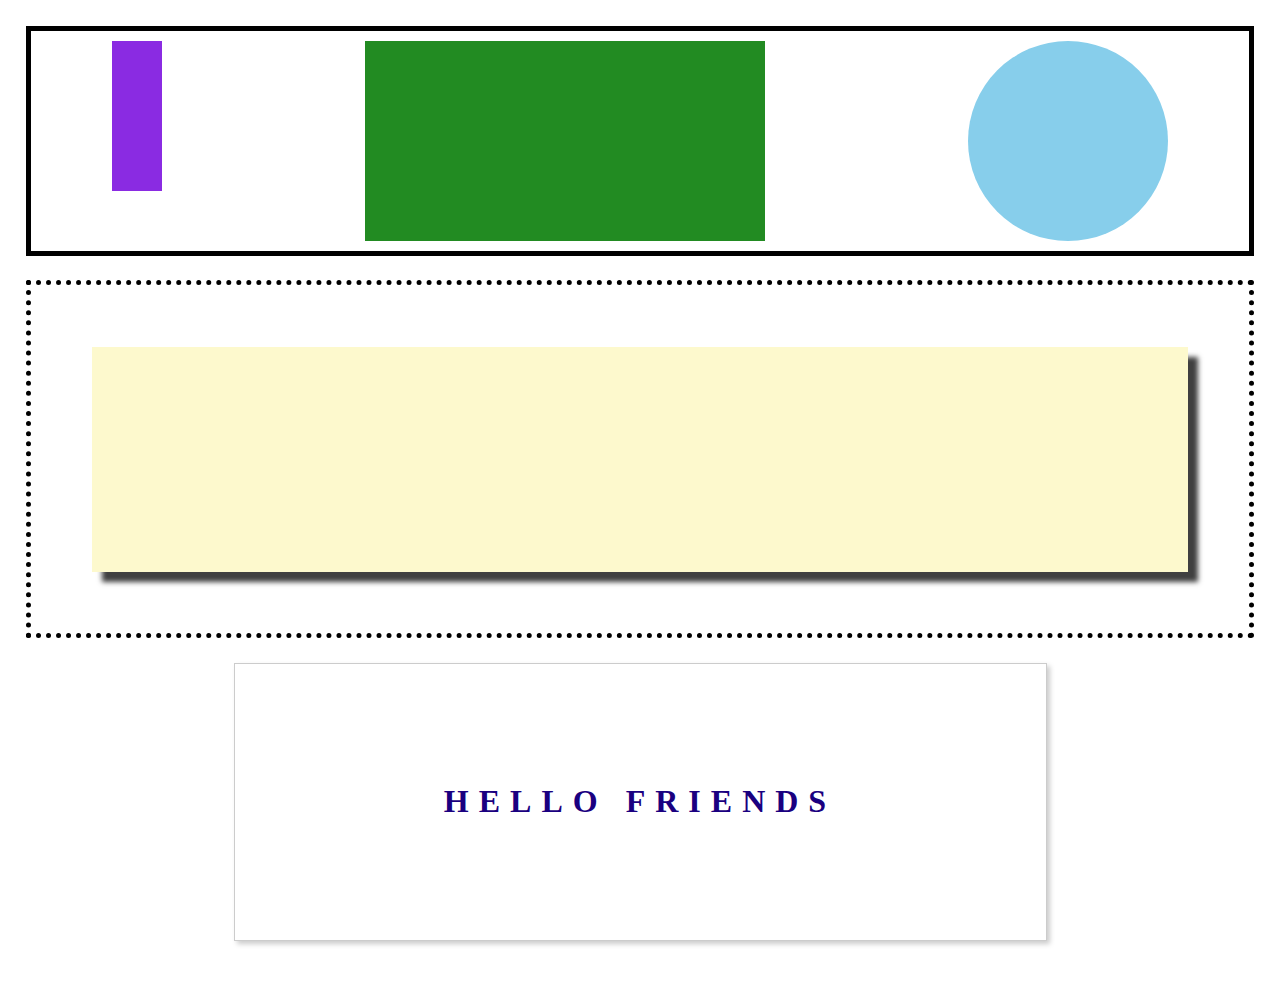
<file: second/index.html>
<!DOCTYPE html>
<html lang="en">
  <head>
    <meta charset="UTF-8" />
    <meta name="viewport" content="width=device-width, initial-scale=1.0" />
    <link rel="stylesheet" type="text/css" href="index.css" />
    <title>Second</title>
  </head>
  <body>
    <div class="first-container">
      <div class="square-one"></div>
      <div class="square-two"></div>
      <div class="circle-one"></div>
    </div>
    <div class="second-container">
      <div class="box-one"></div>
    </div>
    <div class="third-container">
      <h1>Hello Friends</h1>
    </div>
  </body>
</html>
</file>
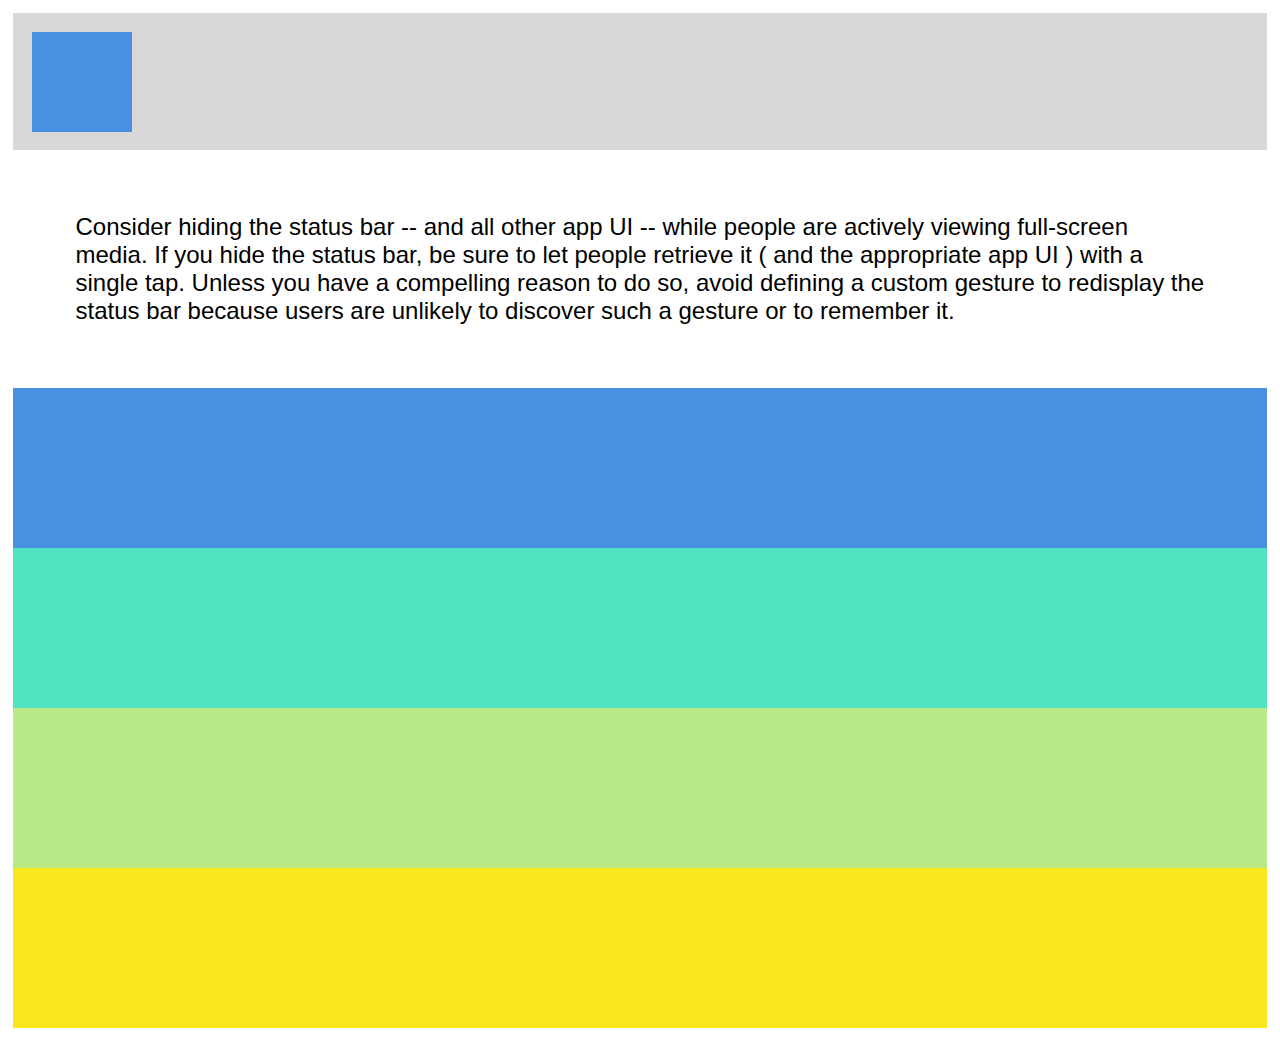
<file: third/index.html>
<!DOCTYPE html>
<html lang="en">
  <head>
    <meta charset="UTF-8" />
    <meta name="viewport" content="width=device-width, initial-scale=1.0" />
    <link rel="stylesheet" type="text/css" href="index.css" />
    <title>Third</title>
  </head>
  <body>
    <div class="header">
      <div class="box-one"></div>
    </div>
    <div class="info-text">
      <span>
        Consider hiding the status bar -- and all other app UI -- while people
        are actively viewing full-screen media. If you hide the status bar, be
        sure to let people retrieve it ( and the appropriate app UI ) with a
        single tap. Unless you have a compelling reason to do so, avoid defining
        a custom gesture to redisplay the status bar because users are unlikely
        to discover such a gesture or to remember it.
      </span>
    </div>
    <div class="colorBoxes blueBox"></div>
    <div class="colorBoxes turquoiseBox"></div>
    <div class="colorBoxes greenBox"></div>
    <div class="colorBoxes yellowBox"></div>
  </body>
</html>
</file>
<file: second/index.css>
body {
  margin: 0 auto;
  padding: 2%;
}

.first-container {
  border: 5px solid black;
  box-sizing: border-box;
  padding: 10px;
  display: flex;
  justify-content: space-around;
}

.square-one {
  background-color: #8a2be2;
  height: 150px;
  width: 50px;
}

.square-two {
  background-color: #228b22;
  height: 200px;
  width: 400px;
  margin-left: 5%;
}

.circle-one {
  background-color: #87ceeb;
  border-radius: 50%;
  height: 200px;
  width: 200px;
  margin-left: 5%;
}

.second-container {
  border: 5px dotted black;
  box-sizing: border-box;
  margin-top: 2%;
  padding: 5%;
}

.box-one {
  background-color: #fdf9cd;
  height: 25vh;
  box-shadow: 10px 10px 5px #404040;
}

.third-container {
  width: 50%;
  border: 1px solid #cccccc;
  margin: 2% auto;
  padding: 8%;
  box-shadow: 3px 3px 5px #cccccc;
}

h1 {
  width: 100%;
  text-align: center;
  color: #1a0080;
  text-transform: uppercase;
  letter-spacing: 10px;
}
</file>
<file: third/index.css>
body {
  margin: 0 auto;
  padding: 1%;
}

.header {
  background-color: #d8d8d8;
  padding: 1.5%;
  box-sizing: border-box;
}

.box-one {
  background-color: #4a90e2;
  height: 100px;
  width: 100px;
}

.info-text {
  font-family: sans-serif;
  font-size: 1.5rem;
  font-weight: 300;
  padding: 5%;
}

.colorBoxes {
  height: 10rem;
}

.blueBox {
  background-color: #4a90e2;
}

.turquoiseBox {
  background-color: #50e3c2;
}

.greenBox {
  background-color: #b8e986;
}

.yellowBox {
  background-color: #f8e71c;
}
</file>
